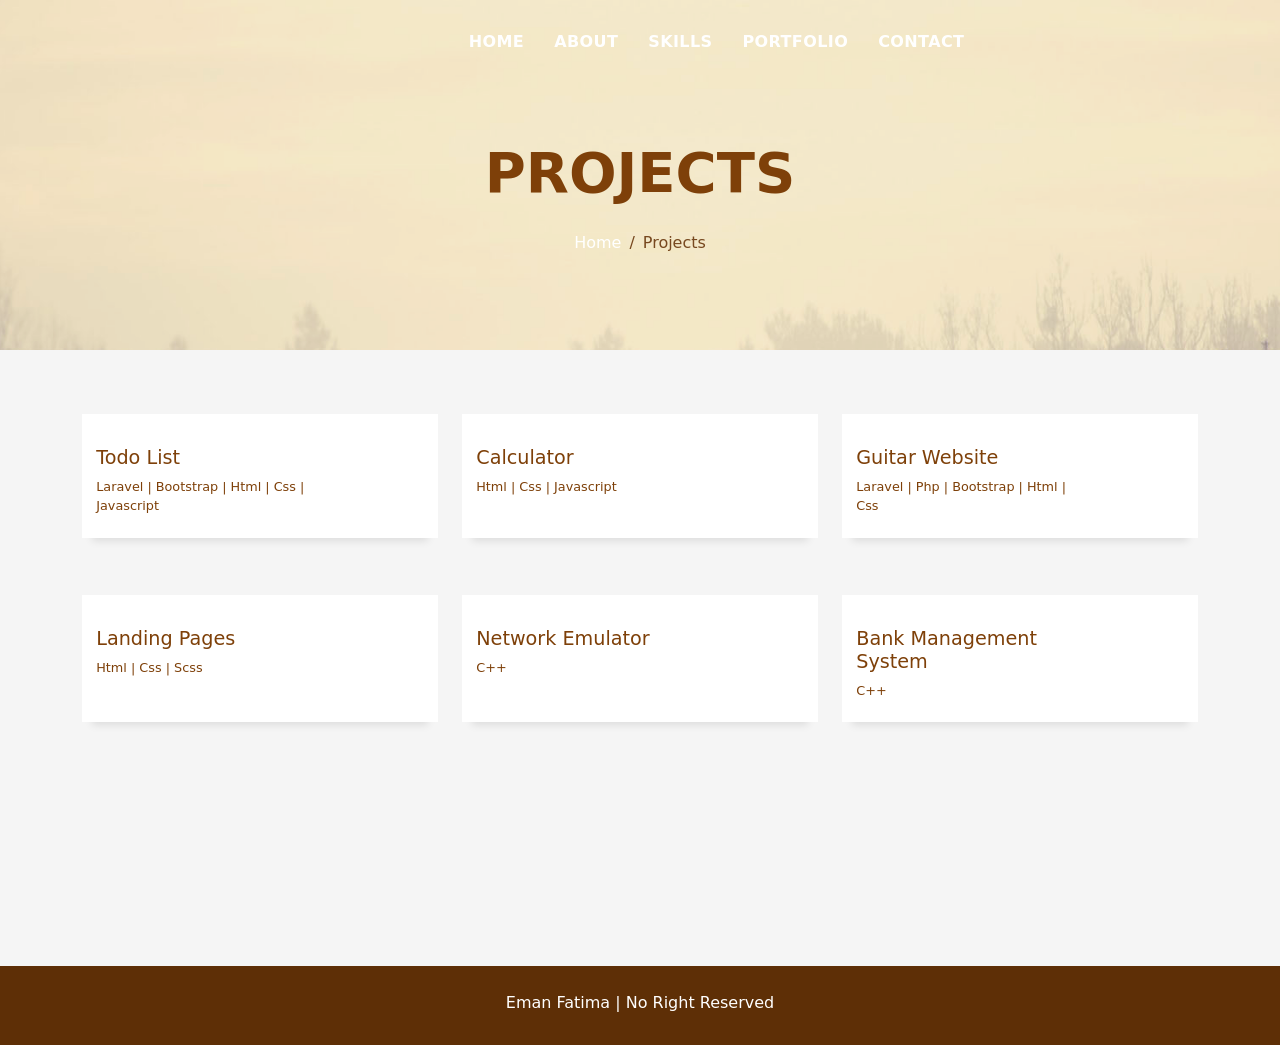
<file: project.html>
<!DOCTYPE html>
<html lang="en">

<head>
    <meta charset="utf-8">
    <meta content="width=device-width, initial-scale=1.0" name="viewport">

    <title>Eman Fatima - Project Details</title>

    <!-- Favicons -->
    <link href="assets/img/favicon.png" rel="icon">

    <!-- Vendor CSS Files -->
    <link href="assets/vendor/bootstrap/css/bootstrap.min.css" rel="stylesheet">
    <link href="assets/vendor/bootstrap-icons/bootstrap-icons.css" rel="stylesheet">
    <link href="assets/vendor/glightbox/css/glightbox.min.css" rel="stylesheet">
    <link href="assets/vendor/swiper/swiper-bundle.min.css" rel="stylesheet">

    <!-- Template Main CSS File -->
    <link href="assets/css/style.css" rel="stylesheet">

    <!-- Animation -->
    <link href="https://unpkg.com/aos@2.3.1/dist/aos.css" rel="stylesheet">
    <script src="https://unpkg.com/aos@2.3.1/dist/aos.js"></script>

</head>

<body>

    <!-- Header -->
    <header id="header" class="fixed-top">
        <div class="container d-flex align-items-center justify-content-between col-4">
            <nav id="navbar" class="navbar">
                <ul>
                    <li><a class="nav-link scrollto " href="index.html#hero">Home</a></li>
                    <li><a class="nav-link scrollto" href="index.html#about">About</a></li>
                    <li><a class="nav-link scrollto" href="index.html#services">Skills</a></li>
                    <li><a class="nav-link scrollto" href="index.html#work">Portfolio</a></li>
                    <li><a class="nav-link scrollto" href="index.html#contact">Contact</a></li>
                </ul>
                <i class="bi bi-list mobile-nav-toggle"></i>
            </nav>
        </div>
    </header>
    <!-- End Header -->

    <div class="hero hero-single route bg-image" style="background-image: url(assets/img/overlay-bg.jpg)">
        <div class="overlay-mf"></div>
        <div class="hero-content display-table">
            <div class="table-cell">
                <div class="container">
                    <h2 class="hero-title mb-4">Projects</h2>
                    <ol class="breadcrumb d-flex justify-content-center">
                        <li class="breadcrumb-item">
                            <a href="index.html#hero">Home</a>
                        </li>
                        <li class="breadcrumb-item active">Projects</li>
                    </ol>
                </div>
            </div>
        </div>
    </div>

    <main id="main">

       <!-- Project Details Section -->
       <section id="work" class="portfolio-mf sect-pt4 route">
        <div class="container">
            <div class="row">
                <div class="col-md-4 pb-3">
                    <div class="work-box h-75" data-aos="fade-up" data-aos-duration="2000">
                        <a href="https://github.com/EmannFatima/Todo-List">
                            <div class="work-content">
                                <div class="row">
                                    <div class="col-sm-8">
                                        <h2 class="w-title">Todo List</h2>
                                        <div class="w-more">
                                            <span class="w-ctegory">Laravel | Bootstrap | Html | Css |
                                                Javascript</span>
                                        </div>
                                    </div>
                                </div>
                            </div>
                        </a>
                    </div>
                </div>
                <div class="col-md-4 pb-3">
                    <div class="work-box h-75" data-aos="fade-up" data-aos-duration="3000">
                        <div class="work-content">
                            <div class="row">
                                <div class="col-sm-8">
                                    <h2 class="w-title">Calculator</h2>
                                    <div class="w-more">
                                        <span class="w-ctegory">Html | Css | Javascript</span>
                                    </div>
                                </div>
                            </div>
                        </div>
                    </div>
                </div>
                <div class="col-md-4 pb-3">
                    <div class="work-box h-75" data-aos="fade-up" data-aos-duration="2000">
                        <!-- <div class="work-img">
                            <img src="assets/img/image-14.jpg" alt="Guitar Website" class="img-fluid">
                        </div> -->
                        <a href="https://github.com/EmannFatima/Guitar_store">
                            <div class="work-content">
                                <div class="row">
                                    <div class="col-sm-8">
                                        <h2 class="w-title">Guitar Website</h2>
                                        <div class="w-more">
                                            <span class="w-ctegory">Laravel | Php | Bootstrap | Html | Css </span>
                                        </div>
                                    </div>
                                </div>
                            </div>
                        </a>
                    </div>
                </div>
                <div class="col-md-4 pb-3">
                    <div class="work-box h-75" data-aos="fade-up" data-aos-duration="2000">
                        <a href="https://github.com/EmannFatima/Website-template">
                            <div class="work-content">
                                <div class="row">
                                    <div class="col-sm-8">
                                        <h2 class="w-title">Landing Pages</h2>
                                        <div class="w-more">
                                            <span class="w-ctegory">Html | Css | Scss</span>
                                        </div>
                                    </div>
                                </div>
                            </div>
                        </a>
                    </div>
                </div>
                <div class="col-md-4 pb-3">
                    <div class="work-box h-75" data-aos="fade-up" data-aos-duration="1000">
                        <a href="https://github.com/EmannFatima/Network-Emulator">
                            <div class="work-content">
                                <div class="row">
                                    <div class="col-sm-8">
                                        <h2 class="w-title">Network Emulator</h2>
                                        <div class="w-more">
                                            <span class="w-ctegory">C++</span>
                                        </div>
                                    </div>
                                </div>
                            </div>
                        </a>
                    </div>
                </div>
                <div class="col-md-4 pb-3">
                    <div class="work-box h-75" data-aos="fade-up" data-aos-duration="1000">
                        <a href="https://github.com/EmannFatima/Bank-Management-System">
                            <div class="work-content">
                                <div class="row">
                                    <div class="col-sm-8">
                                        <h2 class="w-title">Bank Management System</h2>
                                        <div class="w-more">
                                            <span class="w-ctegory">C++</span>
                                        </div>
                                    </div>
                                </div>
                            </div>
                        </a>
                    </div>
                </div>
                <div class="col-md-4 pb-3">
                    <div class="work-box h-75" data-aos="fade-up" data-aos-duration="1000">
                        <a href="https://github.com/EmannFatima/Alphabet-Guessing-Game">
                            <div class="work-content">
                                <div class="row">
                                    <div class="col-sm-8">
                                        <h2 class="w-title">Alphabet Guess Game</h2>
                                        <div class="w-more">
                                            <span class="w-ctegory">C++</span>
                                        </div>
                                    </div>
                                </div>
                            </div>
                        </a>
                    </div>
                </div>
            </div>
        </div>
    </section>
    <!-- End Project Details Section -->

    </main>
    <!-- End #main -->

    <!-- Footer -->
    <footer>
        <div class="container">
            <div class="row">
                <div class="col-sm-12">
                    <div class="copyright-box">
                        <p class="copyright">Eman Fatima | No Right Reserved</p>
                    </div>
                </div>
            </div>
        </div>
    </footer>
    <!-- End  Footer -->

    <div id="preloader"></div>
    <a href="#" class="back-to-top d-flex align-items-center justify-content-center"><i
            class="bi bi-arrow-up-short"></i></a>

    <!-- Vendor JS Files -->
    <script src="assets/vendor/purecounter/purecounter_vanilla.js"></script>
    <script src="assets/vendor/bootstrap/js/bootstrap.bundle.min.js"></script>
    <script src="assets/vendor/glightbox/js/glightbox.min.js"></script>
    <script src="assets/vendor/swiper/swiper-bundle.min.js"></script>
    <script src="assets/vendor/typed.js/typed.min.js"></script>
    <script src="assets/vendor/php-email-form/validate.js"></script>

    <!-- Template Main JS File -->
    <script src="assets/js/main.js"></script>

    <!-- Animation-Script -->
    <script>
        AOS.init();
    </script>
</body>

</html>
</file>
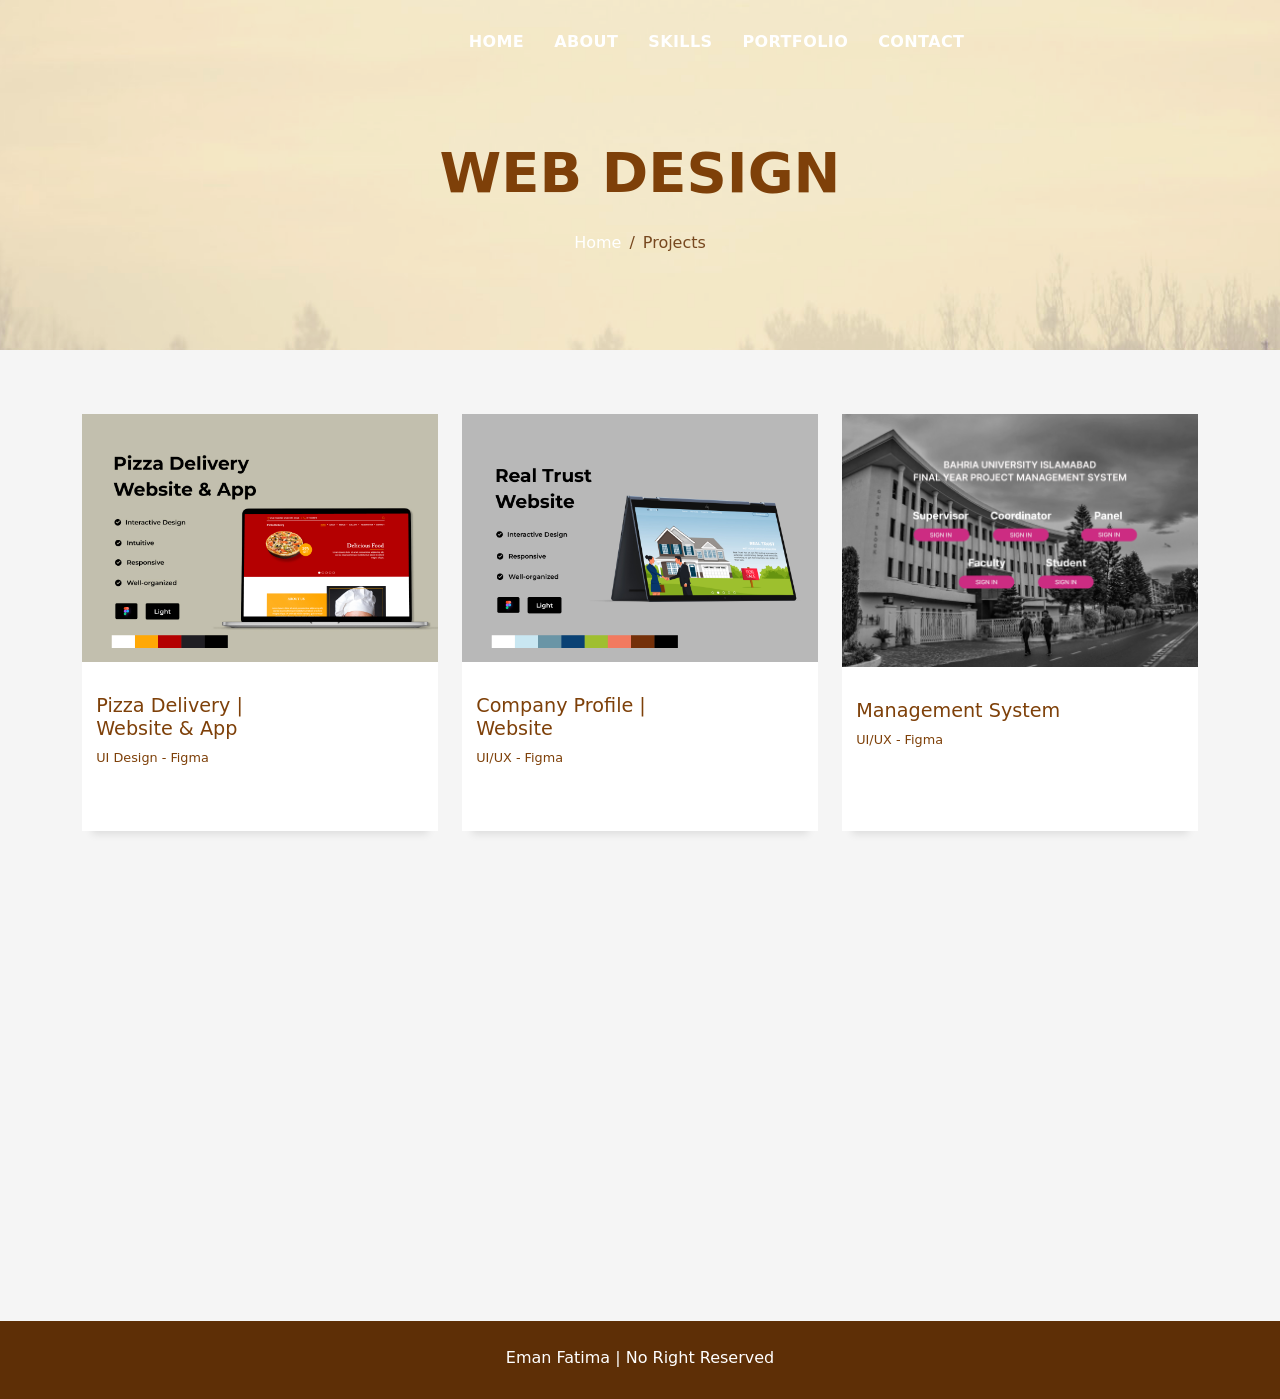
<file: project_ui.html>
<!DOCTYPE html>
<html lang="en">

<head>
    <meta charset="utf-8">
    <meta content="width=device-width, initial-scale=1.0" name="viewport">

    <title>Eman Fatima - Project Details</title>

    <!-- Favicons -->
    <link href="assets/img/favicon.png" rel="icon">

    <!-- Vendor CSS Files -->
    <link href="assets/vendor/bootstrap/css/bootstrap.min.css" rel="stylesheet">
    <link href="assets/vendor/bootstrap-icons/bootstrap-icons.css" rel="stylesheet">
    <link href="assets/vendor/glightbox/css/glightbox.min.css" rel="stylesheet">
    <link href="assets/vendor/swiper/swiper-bundle.min.css" rel="stylesheet">

    <!-- Template Main CSS File -->
    <link href="assets/css/style.css" rel="stylesheet">

    <!-- Animation -->
    <link href="https://unpkg.com/aos@2.3.1/dist/aos.css" rel="stylesheet">
    <script src="https://unpkg.com/aos@2.3.1/dist/aos.js"></script>

</head>

<body>

    <!-- Header -->
    <header id="header" class="fixed-top">
        <div class="container d-flex align-items-center justify-content-between col-4">
            <nav id="navbar" class="navbar">
                <ul>
                    <li><a class="nav-link scrollto " href="index.html#hero">Home</a></li>
                    <li><a class="nav-link scrollto" href="index.html#about">About</a></li>
                    <li><a class="nav-link scrollto" href="index.html#services">Skills</a></li>
                    <li><a class="nav-link scrollto" href="index.html#work">Portfolio</a></li>
                    <li><a class="nav-link scrollto" href="index.html#contact">Contact</a></li>
                </ul>
                <i class="bi bi-list mobile-nav-toggle"></i>
            </nav>
        </div>
    </header>
    <!-- End Header -->

    <div class="hero hero-single route bg-image" style="background-image: url(assets/img/overlay-bg.jpg)">
        <div class="overlay-mf"></div>
        <div class="hero-content display-table">
            <div class="table-cell">
                <div class="container">
                    <h4 class="hero-title mb-4">Web Design</h4>
                    <ol class="breadcrumb d-flex justify-content-center">
                        <li class="breadcrumb-item">
                            <a href="index.html#hero">Home</a>
                        </li>
                        <li class="breadcrumb-item active">Projects</li>
                    </ol>
                </div>
            </div>
        </div>
    </div>

    <main id="main">

        <!-- Web Design Project Details Section -->
        <section id="work" class="portfolio-mf sect-pt4 route">
            <div class="container">
                <div class="row">
                    <div class="col-md-4 pb-5">
                        <div class="work-box h-100" data-aos="fade-up" data-aos-duration="1000">
                            <a href="https://www.behance.net/gallery/168735445/Pizza-Delivery-UI-Design">
                                <div class="work-img">
                                    <img src="assets/img/image-11.jpg" alt="Website" class="img-fluid">
                                </div>
                                <div class="work-content">
                                    <div class="row">
                                        <div class="col-sm-8">
                                            <h2 class="w-title">Pizza Delivery | Website & App</h2>
                                            <div class="w-more">
                                                <span class="w-ctegory">UI Design - Figma</span>
                                            </div>
                                        </div>
                                    </div>
                                </div>
                            </a>
                        </div>
                    </div>
                    <div class="col-md-4 pb-5">
                        <div class="work-box h-100" data-aos="fade-up" data-aos-duration="1000">
                            <a href="https://www.behance.net/gallery/159585029/Company-Profile-UI-Design">
                                <div class="work-img">
                                    <img src="assets/img/image-10.jpg" alt="Website" class="img-fluid">
                                </div>
                                <div class="work-content">
                                    <div class="row">
                                        <div class="col-sm-8">
                                            <h2 class="w-title">Company Profile | Website</h2>
                                            <div class="w-more">
                                                <span class="w-ctegory">UI/UX - Figma</span>
                                            </div>
                                        </div>
                                    </div>
                                </div>
                            </a>
                        </div>
                    </div>
                    <div class="col-md-4 pb-5">
                        <div class="work-box h-100" data-aos="fade-up" data-aos-duration="2000">
                            <a href="https://www.behance.net/gallery/159589515/Final-Year-Management-System">
                                <div class="work-img">
                                    <img src="assets/img/image-9.png" alt="Management System" class="img-fluid">
                                </div>
                                <div class="work-content">
                                    <div class="row">
                                        <div class="col-sm-8">
                                            <h2 class="w-title">Management System </h2>
                                            <div class="w-more">
                                                <span class="w-ctegory">UI/UX - Figma</span>
                                            </div>
                                        </div>
                                    </div>
                                </div>
                            </a>
                        </div>
                    </div>
                    <div class="col-md-4 pb-5">
                        <div class="work-box h-100" data-aos="fade-up" data-aos-duration="1000">
                            <a href="https://www.behance.net/gallery/159637753/Portfolio">
                                <div class="work-img">
                                    <img src="assets/img/image-8.png" alt="Portfolio" class="img-fluid">
                                </div>
                                <div class="work-content">
                                    <div class="row">
                                        <div class="col-sm-8">
                                            <h2 class="w-title">Minimal Portfolio</h2>
                                            <div class="w-more">
                                                <span class="w-ctegory">UI Design - Figma</span>
                                            </div>
                                        </div>
                                    </div>
                                </div>
                            </a>
                        </div>
                    </div>
                    <div class="col-md-4 pb-5">
                        <div class="work-box h-100" data-aos="fade-up" data-aos-duration="1000">
                            <a href="https://www.behance.net/gallery/169531573/E-Learning-App-UIUX">
                                <div class="work-img">
                                    <img src="assets/img/image-16.png" alt="Portfolio" class="img-fluid">
                                </div>
                                <div class="work-content">
                                    <div class="row">
                                        <div class="col-sm-8">
                                            <h2 class="w-title">E-Leraning App</h2>
                                            <div class="w-more">
                                                <span class="w-ctegory">UI/UX Design - Figma</span>
                                            </div>
                                        </div>
                                    </div>
                                </div>
                            </a>
                        </div>
                    </div>
                </div>
            </div>
        </section>
        <!-- Web Design End Project Details Section -->

    </main>
    <!-- End #main -->

    <!-- Footer -->
    <footer>
        <div class="container">
            <div class="row">
                <div class="col-sm-12">
                    <div class="copyright-box">
                        <p class="copyright">Eman Fatima | No Right Reserved</p>
                    </div>
                </div>
            </div>
        </div>
    </footer>
    <!-- End  Footer -->

    <div id="preloader"></div>
    <a href="#" class="back-to-top d-flex align-items-center justify-content-center"><i
            class="bi bi-arrow-up-short"></i></a>

    <!-- Vendor JS Files -->
    <script src="assets/vendor/purecounter/purecounter_vanilla.js"></script>
    <script src="assets/vendor/bootstrap/js/bootstrap.bundle.min.js"></script>
    <script src="assets/vendor/glightbox/js/glightbox.min.js"></script>
    <script src="assets/vendor/swiper/swiper-bundle.min.js"></script>
    <script src="assets/vendor/typed.js/typed.min.js"></script>
    <script src="assets/vendor/php-email-form/validate.js"></script>

    <!-- Template Main JS File -->
    <script src="assets/js/main.js"></script>

    <!-- Animation-Script -->
    <script>
        AOS.init();
    </script>
</body>

</html>
</file>
<file: assets/css/style.css>
body {
  background-color: #f5f5f5;
  color: #653409;
}

h1,
h2,
h3,
h4,
h5,
h6 {
  color: #7E4009;
}

a {
  color: #7E4009;
  text-decoration: none;
  transition: all 0.5s ease-in-out;
}

a:hover {
  color: #834e1f;
  ;
  text-decoration: none;
  transition: all 0.5s ease-in-out;
}

.p-r {
  position: relative;
}

.color-a {
  text-decoration: none;
  color: #7E4009;
  ;
}

.color-d {
  color: #f5f5f5;
}

.color-text-a {
  text-decoration: none;
  color: #653409;
}

.box-shadow,
.card-blog,
.work-box,
.service-box,
.paralax-mf {
  box-shadow: 0 13px 8px -10px rgba(0, 0, 0, 0.1);
}

.box-shadow-a,
.button:hover {
  text-decoration: none;
  /* box-shadow: 0 0 0 4px #77481f; */
}

.description {
  color: #FFFFFF;
}

.display-5 {
  font-size: 2.5rem;
  font-weight: 300;
  line-height: 1.1;
}

.display-6 {
  font-size: 2rem;
  font-weight: 300;
  line-height: 1.1;
}

.avatar {
  width: 32px;
  height: 32px;
  margin-right: 4px;
  overflow: hidden;
}

.bg-image {
  background-repeat: no-repeat;
  background-attachment: fixed;
  background-size: cover;
  background-position: center center;
}

@media (max-width: 1024px) {
  .bg-image {
    background-attachment: scroll;
  }
}

.overlay-mf {
  background-color: rgb(184 155 129 / 54%);
  ;
}

.overlay-mf {
  position: absolute;
  top: 0;
  left: 0px;
  padding: 0;
  height: 100%;
  width: 100%;
  opacity: 0.3;
}

.paralax-mf {
  position: relative;
  padding: 8rem 0;
}

.display-table {
  width: 100%;
  height: 100%;
  display: table;
}

.table-cell {
  display: table-cell;
  vertical-align: middle;
}

/*--/ Sections /--*/
.sect-4 {
  padding: 4rem 0;
}

.sect-pt4 {
  padding-top: 4rem;
}

.sect-mt4 {
  margin-top: 4rem;
}

/*--/ Title s /--*/
.title-s {
  font-weight: 600;
  color: #7E4009;
  font-size: 1.1rem;
}

/*--/ Title A /--*/
.title-box {
  margin-bottom: 4rem;
}

.title-a {
  text-decoration: none;
  font-size: 3rem;
  font-weight: bold;
  text-transform: uppercase;
}

.subtitle-a {
  text-decoration: none;
  color: #653409;
}

.line-mf {
  width: 40px;
  height: 5px;
  background-color: #513217;
  margin: 0 auto;
}

/*--/ Title Left /--*/
.title-box-2 {
  margin-bottom: 3rem;
}

.title-left {
  font-size: 2rem;
  position: relative;
}

.title-left:before {
  content: "";
  position: absolute;
  height: 3px;
  background-color: #513217;
  width: 100px;
  bottom: -12px;
}

/*------/ Box /------*/
.box-pl2 {
  padding-left: 2rem;
}

.box-shadow-full {
  padding: 3rem 1.25rem;
  position: relative;
  background-color: #fff;
  margin-bottom: 3rem;
  z-index: 2;
  box-shadow: 0 1px 1px 0 rgba(0, 0, 0, 0.06), 0 2px 5px 0 rgba(0, 0, 0, 0.2);
}

@media (min-width: 768px) {
  .box-shadow-full {
    padding: 3rem;
  }
}

/*------/ Socials /------*/
.socials {
  padding: 1.5rem 0;
}

.socials ul li {
  display: inline-block;
}

.socials .ico-circle {
  height: 40px;
  width: 40px;
  font-size: 1.2rem;
  border-radius: 50%;
  line-height: 1.6;
  margin: 0 15px 0 0;
  box-shadow: 0 0 0 3px #77481f;
  transition: all 500ms ease;
}

.socials .ico-circle:hover {
  background-color: #77481f;
  color: #fff;
  box-shadow: 0 0 0 3px #77481f;
  transition: all 500ms ease;
}

/*------/ Ul resect /------*/
.ul-resect,
.widget-tags ul,
.widget-sidebar .list-sidebar,
.box-comments .list-comments,
.blog-wrapper .post-meta ul,
.list-ico,
.socials ul {
  list-style: none;
  padding-left: 0;
  margin-bottom: 0;
}

.list-ico {
  line-height: 2;
}

.list-ico span {
  color: #7E4009;
  ;
  margin-right: 10px;
}

/*------/ Ico Circle /------*/
.ico-circle {
  height: 100px;
  width: 100px;
  font-size: 2rem;
  border-radius: 50%;
  line-height: 1.55;
  margin: 0 auto;
  text-align: center;
  box-shadow: 0 0 0 10px #7E4009;
  ;
  display: block;
}

/*------/ Owl Carousel /------*/
.owl-theme .owl-dots {
  text-align: center;
  margin-top: 18px;
}

.owl-theme .owl-dots .owl-dot {
  display: inline-block;
}

.owl-theme .owl-dots .owl-dot span {
  width: 18px;
  height: 7px;
  margin: 5px 5px;
  background: #77481f;
  border: 0px solid #77481f;
  display: block;
  transition: all 0.6s ease-in-out;
  cursor: pointer;
}

.owl-theme .owl-dots .owl-dot:hover span {
  background-color: #77481f;
}

.owl-theme .owl-dots .owl-dot.active span {
  background-color: #1B1B1B;
  width: 25px;
}

/*--/ Scrolltop s /--*/
.scrolltop-mf {
  position: relative;
  display: none;
}

.scrolltop-mf span {
  z-index: 999;
  position: fixed;
  width: 42px;
  height: 42px;
  background-color: #7E4009;
  ;
  opacity: 0.7;
  font-size: 1.6rem;
  line-height: 1.5;
  text-align: center;
  color: #fff;
  top: auto;
  left: auto;
  right: 30px;
  bottom: 50px;
  cursor: pointer;
  border-radius: 50%;
}

/*--------------------------------------------------------------
# Back to top button
--------------------------------------------------------------*/
.back-to-top {
  position: fixed;
  visibility: hidden;
  opacity: 0;
  right: 15px;
  bottom: 15px;
  z-index: 996;
  background: #7E4009;
  ;
  width: 40px;
  height: 40px;
  border-radius: 50px;
  transition: all 0.4s;
}

.back-to-top i {
  font-size: 28px;
  color: #fff;
  line-height: 0;
}

.back-to-top:hover {
  background: #7E4009;
  ;
  color: #fff;
}

.back-to-top.active {
  visibility: visible;
  opacity: 1;
}

/*------/ Prelaoder /------*/
#preloader {
  position: fixed;
  top: 0;
  left: 0;
  right: 0;
  bottom: 0;
  z-index: 9999;
  overflow: hidden;
  background: #fff;
}

#preloader:before {
  content: "";
  position: fixed;
  top: calc(50% - 30px);
  left: calc(50% - 30px);
  border: 6px solid #f2f2f2;
  border-top: 6px solid #7E4009;
  ;
  border-radius: 50%;
  width: 60px;
  height: 60px;
  -webkit-animation: animate-preloader 1s linear infinite;
  animation: animate-preloader 1s linear infinite;
}

@-webkit-keyframes animate-preloader {
  0% {
    transform: rotate(0deg);
  }

  100% {
    transform: rotate(360deg);
  }
}

@keyframes animate-preloader {
  0% {
    transform: rotate(0deg);
  }

  100% {
    transform: rotate(360deg);
  }
}

/*------/ Button /------*/
.button {
  display: inline-block;
  padding: 0.3rem 0.6rem;
  text-align: center;
  vertical-align: middle;
  -webkit-user-select: none;
  -moz-user-select: none;
  user-select: none;
  font-size: 1rem;
  border-radius: 0.3rem;
  border: 1px solid transparent;
  transition: all 500ms ease;
  cursor: pointer;
}

.button:focus {
  outline: 0;
}

.button:hover {
  background-color: #7E4009;

  color: #fff;
  transition: all 500ms ease;
}

.button-a {
  text-decoration: none;
  background-color: #7E4009;
  color: #fff;
  border-color: #7d4d24;
}

.button-big {
  padding: 0.9rem 2.3rem;
  font-size: 1.2rem;
}

.button-rouded {
  border-radius: 5rem;
}

.btn-lg {
  padding: 0.5rem 1rem;
  font-size: 1.25rem;
  line-height: 1.5;
  border-radius: 0.3rem;
}

/*--------------------------------------------------------------
# Header
--------------------------------------------------------------*/
#header {
  transition: all 0.5s;
  z-index: 997;
  padding: 20px 0;
}

#header .logo {
  font-size: 28px;
  margin: 0;
  padding: 0;
  font-weight: 600;
  letter-spacing: 1px;
}

#header .logo a {
  color: #fff;
}

#header .logo img {
  max-height: 40px;
}

#header.header-scrolled {
  background: #513217;
  padding: 12px 0;
}

/*--------------------------------------------------------------
# Navigation Menu
--------------------------------------------------------------*/
/**
* Desktop Navigation 
*/
.navbar {
  padding: 0;
}

.navbar ul {
  margin: 0;
  padding: 0;
  display: flex;
  list-style: none;
  align-items: center;
}

.navbar li {
  position: relative;
}

.navbar>ul>li {
  white-space: nowrap;
  padding: 10px 0 10px 30px;
}

.navbar a,
.navbar a:focus {
  display: flex;
  align-items: center;
  justify-content: space-between;
  color: #fff;
  font-size: 16px;
  font-weight: 600;
  padding: 0;
  white-space: nowrap;
  transition: 0.3s;
  letter-spacing: 0.4px;
  position: relative;
  text-transform: uppercase;
}

.navbar a i,
.navbar a:focus i {
  font-size: 12px;
  line-height: 0;
  margin-left: 5px;
}

.navbar>ul>li>a:before {
  content: "";
  position: absolute;
  width: 100%;
  height: 2px;
  bottom: -6px;
  left: 0;
  width: 0;
  background-color: #fff;
  visibility: hidden;
  transition: all 0.3s ease-in-out 0s;
}

.navbar a:hover:before,
.navbar li:hover>a:before,
.navbar .active:before {
  visibility: visible;
  width: 80%;
}

.navbar a:hover,
.navbar .active,
.navbar .active:focus,
.navbar li:hover>a {
  color: #fff;
}

.navbar .dropdown ul {
  display: block;
  position: absolute;
  left: 30px;
  top: calc(100% + 30px);
  margin: 0;
  padding: 10px 0;
  z-index: 99;
  opacity: 0;
  visibility: hidden;
  background: #fff;
  box-shadow: 0px 0px 30px rgba(127, 137, 161, 0.25);
  transition: 0.3s;
}

.navbar .dropdown ul li {
  min-width: 200px;
}

.navbar .dropdown ul a {
  padding: 10px 20px;
  font-size: 14px;
  text-transform: none;
  color: #653409;
}

.navbar .dropdown ul a i {
  font-size: 12px;
}

.navbar .dropdown ul a:hover,
.navbar .dropdown ul .active:hover,
.navbar .dropdown ul li:hover>a {
  color: #7E4009;
  ;
}

.navbar .dropdown:hover>ul {
  opacity: 1;
  top: 100%;
  visibility: visible;
}

.navbar .dropdown .dropdown ul {
  top: 0;
  left: calc(100% - 30px);
  visibility: hidden;
}

.navbar .dropdown .dropdown:hover>ul {
  opacity: 1;
  top: 0;
  left: 100%;
  visibility: visible;
}

@media (max-width: 1366px) {
  .navbar .dropdown .dropdown ul {
    left: -90%;
  }

  .navbar .dropdown .dropdown:hover>ul {
    left: -100%;
  }
}

/**
* Mobile Navigation 
*/
.mobile-nav-toggle {
  color: #fff;
  font-size: 28px;
  cursor: pointer;
  display: none;
  line-height: 0;
  transition: 0.5s;
}

@media (max-width: 991px) {
  .mobile-nav-toggle {
    display: block;
  }

  .navbar ul {
    display: none;
  }
}

.navbar-mobile {
  position: fixed;
  overflow: hidden;
  top: 0;
  right: 0;
  left: 0;
  bottom: 0;
  background: #513217;
  transition: 0.3s;
  z-index: 999;
}

.navbar-mobile .mobile-nav-toggle {
  position: absolute;
  top: 15px;
  right: 15px;
}

.navbar-mobile ul {
  display: block;
  position: absolute;
  top: 55px;
  right: 15px;
  bottom: 15px;
  left: 15px;
  padding: 10px 0;
  background-color: #fff;
  overflow-y: auto;
  transition: 0.3s;
}

.navbar-mobile>ul>li {
  padding: 0;
}

.navbar-mobile a:hover:before,
.navbar-mobile li:hover>a:before,
.navbar-mobile .active:before {
  visibility: hidden;
}

.navbar-mobile a,
.navbar-mobile a:focus {
  padding: 10px 20px;
  font-size: 15px;
  color: #653409;
}

.navbar-mobile a:hover,
.navbar-mobile .active,
.navbar-mobile li:hover>a {
  color: #7E4009;
  ;
}

.navbar-mobile .getstarted,
.navbar-mobile .getstarted:focus {
  margin: 15px;
}

.navbar-mobile .dropdown ul {
  position: static;
  display: none;
  margin: 10px 20px;
  padding: 10px 0;
  z-index: 99;
  opacity: 1;
  visibility: visible;
  background: #fff;
  box-shadow: 0px 0px 30px #513217;
}

.navbar-mobile .dropdown ul li {
  min-width: 200px;
}

.navbar-mobile .dropdown ul a {
  padding: 10px 20px;
}

.navbar-mobile .dropdown ul a i {
  font-size: 12px;
}

.navbar-mobile .dropdown ul a:hover,
.navbar-mobile .dropdown ul .active:hover,
.navbar-mobile .dropdown ul li:hover>a {
  color: #7E4009;
  ;
}

.navbar-mobile .dropdown>.dropdown-active {
  display: block;
}

/*--------------------------------------------------------------
# Hero Section
--------------------------------------------------------------*/
.hero {
  height: 100vh;
  position: relative;
  color: #fff;
}

.hero .hero-content {
  text-align: center;
  position: absolute;
}

.hero .overlay-itro {
  background-color: #77593f;
  position: absolute;
  top: 0;
  left: 0px;
  padding: 0;
  height: 100%;
  width: 100%;
  opacity: 0.9;
}

.hero .hero-title {
  color: #7E4009;
  font-weight: 600;
  font-size: 3rem;
}

@media (min-width: 768px) {
  .hero .hero-title {
    font-size: 4.5rem;
  }
}

.hero .hero-subtitle {
  font-size: 1.5rem;
  font-weight: 600;
}

@media (min-width: 768px) {
  .hero .hero-subtitle {
    font-size: 2.5rem;
  }
}

.hero .text-slider-items {
  display: none;
}

.hero-single {
  height: 350px;
}

.hero-single .hero-content {
  margin-top: 30px;
}

.hero-single .hero-title {
  text-transform: uppercase;
  font-size: 3rem;
}

@media (min-width: 768px) {
  .hero-single .hero-title {
    font-size: 3.5rem;
  }
}

.hero-single .breadcrumb {
  background-color: transparent;
  color: #7E4009;
  ;
}

.hero-single .breadcrumb .breadcrumb-item:before {
  color: #77481f;
}

.hero-single .breadcrumb .breadcrumb-item.active {
  color: #77481f;
}

.hero-single .breadcrumb a {
  color: #fff;
}

/*--------------------------------------------------------------
# About
--------------------------------------------------------------*/
.about-mf .box-shadow-full {
  padding-top: 4rem;
  padding-bottom: 4rem;
}

.about-mf .about-img {
  margin-bottom: 2rem;
}

.about-mf .about-img img {
  /* margin-left: 10px; */
}

.about-me {
  color: white;
  background-color: rgba(161, 100, 47, 0.609);
  padding: 4rem 3rem;
}

.about-me {
  top: -40px;
  position: absolute;
  right: -70px
}

@media (max-width: 767px) {

  .about-me {
    padding: 1.5rem 1rem;
    position: unset;
  }

  .about-mf .box-pl2 {
    margin-top: 3rem;
    padding-left: 0rem;
  }
}


.skill-mf span {
  color: #653409;
}

.skill-mf .progress {
  background-color: #77481f;
  margin: 0.5rem 0 1.2rem 0;
  border-radius: 0;
  height: 0.7rem;
}

.skill-mf .progress .progress-bar {
  height: 0.7rem;
  background-color: #7E4009;
  ;
}

/*--------------------------------------------------------------
# Services
--------------------------------------------------------------*/
.service-box {
  background-color: #fff;
  padding: 2.5rem 1.3rem;
  border-radius: 1rem;
  /* margin-bottom: 3rem; */
  text-align: center;
}

.service-box:hover .ico-circle {
  color: #fff;
  background-color: #7E4009;
  box-shadow: 0 0 0 10px #77481f;
  transition: all 500ms ease;
}

.service-box .service-ico {
  margin-bottom: 1rem;
  color: #7E4009;
}

.service-box .ico-circle {
  display: inline-flex;
  align-items: center;
  transition: all 500ms ease;
  justify-content: center;
}

.service-box .ico-circle i {
  line-height: 0;
  font-size: 40px;
}

.service-box .s-title {
  font-size: 1.4rem;
  text-transform: uppercase;
  text-align: center;
  padding: 0.4rem 0;
}

.service-box .s-description {
  color: #653409;
}

/*--------------------------------------------------------------
# Counter
--------------------------------------------------------------*/
.counter-box {
  color: #fff;
  text-align: center;
}

@media (min-width: 577px) {
  .counter-box {
    margin-bottom: 1.8rem;
  }
}

.counter-ico {
  margin-bottom: 1rem;
}

.counter-ico .ico-circle {
  height: 60px;
  width: 60px;
  line-height: 1.5;
  box-shadow: 0 0 0 10px #77481f;
}

.counter-num .counter {
  font-size: 2rem;
  margin-bottom: 0;
}

/*--------------------------------------------------------------
# Portfolio
--------------------------------------------------------------*/
.work-box {
  margin-bottom: 3rem;
  -webkit-backface-visibility: hidden;
  backface-visibility: hidden;
  background-color: #fff;
}

/* .work-box:hover img {
  transform: scale(1.3);
} */

.work-img {
  display: block;
  overflow: hidden;
}

.work-img img {
  transition: all 1s;
}

.work-content {
  padding: 2rem 3% 1rem 4%;
}

.work-content .w-more {
  color: #653409;
  font-size: 0.8rem;
}

.work-content .w-more .w-ctegory {
  color: #7E4009;
  ;
}

.work-content .w-like {
  font-size: 2.5rem;
  color: #7E4009;
  ;
  float: right;
}

.work-content .w-like a {
  color: #7E4009;
  ;
}

.work-content .w-like .num-like {
  font-size: 0.7rem;
}

.w-title {
  font-size: 1.2rem;
}

/*--------------------------------------------------------------
# Portfolio Details
--------------------------------------------------------------*/
.portfolio-details {
  padding-top: 40px;
}

.portfolio-details .portfolio-details-slider img {
  width: 100%;
}

.portfolio-details .portfolio-details-slider .swiper-pagination {
  margin-top: 20px;
  position: relative;
}

.portfolio-details .portfolio-details-slider .swiper-pagination .swiper-pagination-bullet {
  width: 12px;
  height: 12px;
  background-color: #fff;
  opacity: 1;
  border: 1px solid #7E4009;
  ;
}

.portfolio-details .portfolio-details-slider .swiper-pagination .swiper-pagination-bullet-active {
  background-color: #7E4009;
  ;
}

.portfolio-details .portfolio-info {
  padding: 30px;
  box-shadow: 0px 0 30px rgba(78, 78, 78, 0.08);
}

.portfolio-details .portfolio-info h3 {
  font-size: 22px;
  font-weight: 700;
  margin-bottom: 20px;
  padding-bottom: 20px;
  border-bottom: 1px solid #eee;
}

.portfolio-details .portfolio-info ul {
  list-style: none;
  padding: 0;
  font-size: 15px;
}

.portfolio-details .portfolio-info ul li+li {
  margin-top: 10px;
}

.portfolio-details .portfolio-description {
  padding-top: 30px;
}

.portfolio-details .portfolio-description h2 {
  font-size: 26px;
  font-weight: 700;
  margin-bottom: 20px;
}

.portfolio-details .portfolio-description p {
  padding: 0;
}

/*--------------------------------------------------------------
# Testimonials
--------------------------------------------------------------*/
.testimonial-box {
  color: #fff;
  text-align: center;
}

.testimonial-box .author-test {
  margin-top: 1rem;
}

.testimonial-box .author-test img {
  margin: 0 auto;
}

.testimonial-box .author {
  color: #fff;
  text-transform: uppercase;
  font-weight: 600;
  margin: 1rem 0;
  display: block;
  font-size: 1.4rem;
}

.testimonial-box .comit {
  font-size: 2rem;
  color: #7E4009;
  ;
  background-color: #fff;
  width: 52px;
  height: 52px;
  display: block;
  margin: 0 auto;
  border-radius: 50%;
  line-height: 1.6;
}

@media (min-width: 768px) {
  .testimonial-box .description {
    padding: 0 5rem;
  }
}

@media (min-width: 992px) {
  .testimonial-box .description {
    padding: 0 8rem;
  }
}

@media (min-width: 1200px) {
  .testimonial-box .description {
    padding: 0 13rem;
  }
}

.swiper-pagination {
  margin-top: 20px;
  position: relative;
}

.swiper-pagination .swiper-pagination-bullet {
  width: 12px;
  height: 12px;
  background-color: rgba(255, 255, 255, 0.4);
  opacity: 1;
}

.swiper-pagination .swiper-pagination-bullet-active {
  background-color: #fff;
}

/*--------------------------------------------------------------
# Contact
--------------------------------------------------------------*/
.footer-paralax {
  padding: 4rem 0 0 0;
}

.contact-mf {
  margin-top: 4rem;
}

@media (min-width: 767px) {
  .contact-mf .box-pl2 {
    margin-top: 3rem;
    padding-left: 0rem;
  }
}

.php-email-form .error-message {
  display: none;
  color: #fff;
  background: #ed3c0d;
  text-align: center;
  padding: 15px;
  font-weight: 600;
}

.php-email-form .sent-message {
  display: none;
  color: #fff;
  background: #18d26e;
  text-align: center;
  padding: 15px;
  font-weight: 600;
}

.php-email-form .loading {
  display: none;
  background: #fff;
  text-align: center;
  padding: 15px;
}

.php-email-form .loading:before {
  content: "";
  display: inline-block;
  border-radius: 50%;
  width: 24px;
  height: 24px;
  margin: 0 10px -6px 0;
  border: 3px solid #18d26e;
  border-top-color: #eee;
  -webkit-animation: animate-loading 1s linear infinite;
  animation: animate-loading 1s linear infinite;
}

.php-email-form input,
.php-email-form textarea {
  border-radius: 0;
  box-shadow: none;
  font-size: 14px;
}

.php-email-form input:focus,
.php-email-form textarea:focus {
  border-color: #7E4009;
  ;
}

.php-email-form input {
  padding: 10px 15px;
}

.php-email-form textarea {
  padding: 12px 15px;
  margin-bottom: 0;
}

.php-email-form button[type=submit] {
  background: #7E4009;
  ;
  border: 0;
  padding: 10px 24px;
  color: #fff;
  transition: 0.4s;
}

.php-email-form button[type=submit]:hover {
  background: #3393ff;
}

@-webkit-keyframes animate-loading {
  0% {
    transform: rotate(0deg);
  }

  100% {
    transform: rotate(360deg);
  }
}

@keyframes animate-loading {
  0% {
    transform: rotate(0deg);
  }

  100% {
    transform: rotate(360deg);
  }
}

/*--------------------------------------------------------------
# Blog
--------------------------------------------------------------*/
@media (min-width: 767px) {
  .card-blog {
    margin-bottom: 3rem;
  }
}

.card-blog .card-body {
  position: relative;
}

.card-blog .card-category-box {
  position: absolute;
  text-align: center;
  top: -16px;
  left: 15px;
  right: 15px;
  line-height: 25px;
  overflow: hidden;
}

.card-blog .card-category {
  display: inline-block;
  color: #fff;
  padding: 0 15px 5px;
  overflow: hidden;
  background-color: #7E4009;
  ;
  border-radius: 4px;
}

.card-blog .card-category .category {
  color: #fff;
  display: inline-block;
  text-transform: uppercase;
  font-size: 0.7rem;
  letter-spacing: 0.1px;
  margin-bottom: 0;
}

.card-blog .card-title {
  font-size: 1.3rem;
  margin-top: 0.6rem;
}

.card-blog .card-description {
  color: #653409;
}

.card-blog .post-author {
  display: inline-block;
}

.card-blog .post-date {
  color: #653409;
  display: inline-block;
  float: right;
}

/*--------------------------------------------------------------
# Blog Single
--------------------------------------------------------------*/
.post-box,
.form-comments,
.box-comments,
.widget-sidebar {
  padding: 2rem;
  background-color: #fff;
  margin-bottom: 3rem;
}

@media (min-width: 768px) {

  .post-box,
  .form-comments,
  .box-comments,
  .widget-sidebar {
    padding: 3rem;
  }
}

.blog-wrapper .article-title {
  font-size: 1.5rem;
}

@media (min-width: 768px) {
  .blog-wrapper .article-title {
    font-size: 1.9rem;
  }
}

.blog-wrapper .post-meta {
  margin: 1rem 0;
}

.blog-wrapper .post-meta ul {
  border-left: 4px solid #7E4009;
  ;
  margin-top: 1rem;
}

.blog-wrapper .post-meta ul li {
  display: inline-block;
  margin-left: 15px;
}

.blog-wrapper .post-meta ul a {
  color: #7E4009;
  ;
}

.blog-wrapper .post-meta ul span {
  color: #7E4009;
}

.blog-wrapper .blockquote {
  border-left: 4px solid #7E4009;
  ;
  padding: 18px;
  font-style: italic;
}

/*------/ Comments /------*/
.box-comments .list-comments li {
  padding-bottom: 40px;
}

.box-comments .list-comments .comment-avatar {
  display: table-cell;
  vertical-align: top;
}

.box-comments .list-comments .comment-avatar img {
  width: 80px;
  height: 80px;
}

.box-comments .list-comments .comment-author {
  font-size: 1.3rem;
}

@media (min-width: 768px) {
  .box-comments .list-comments .comment-author {
    font-size: 1.5rem;
  }
}

.box-comments .list-comments .comment-details {
  display: table-cell;
  vertical-align: top;
  padding-left: 25px;
}

.box-comments .list-comments a {
  color: #7E4009;
  ;
}

.box-comments .list-comments span {
  color: #7E4009;
  font-style: italic;
}

.box-comments .comment-children {
  margin-left: 40px;
}

/*------/ Sidebar /------*/
.widget-sidebar .sidebar-title {
  font-size: 1.6rem;
  font-weight: 600;
  border-left: 5px solid #7E4009;
  ;
  padding-left: 15px;
  text-transform: uppercase;
  margin-bottom: 1.5rem;
}

.widget-sidebar .list-sidebar li {
  position: relative;
  padding: 6px 0 6px 24px;
}

.widget-sidebar .list-sidebar li:before {
  position: absolute;
  content: "";
  width: 10px;
  height: 1px;
  left: 0;
  background-color: #7E4009;
  ;
  top: 20px;
}

.sidebar-search input {
  background-color: #fff;
  border-radius: 0;
  transition: all 0.5s ease-in-out;
}

.sidebar-search .btn-search {
  background-color: #7E4009;
  ;
  border-color: #7E4009;
  ;
  border-radius: 0;
  padding-left: 20px;
  padding-right: 20px;
}

.widget-tags ul li {
  display: inline-block;
  background-color: #7E4009;
  ;
  padding: 0.2rem 0.6rem;
  margin-bottom: 0.5rem;
  border-radius: 15px;
}

.widget-tags ul li a {
  color: #fff;
}

/*--------------------------------------------------------------
# Footer
--------------------------------------------------------------*/
footer {
  text-align: center;
  color: #fff;
  padding: 25px 0;
  background: #5e2f06;
}

footer .copyright {
  margin-bottom: 0.3rem;
}

footer .credits {
  margin-bottom: 0;
}

footer .credits a {
  color: #fff;
}
</file>
